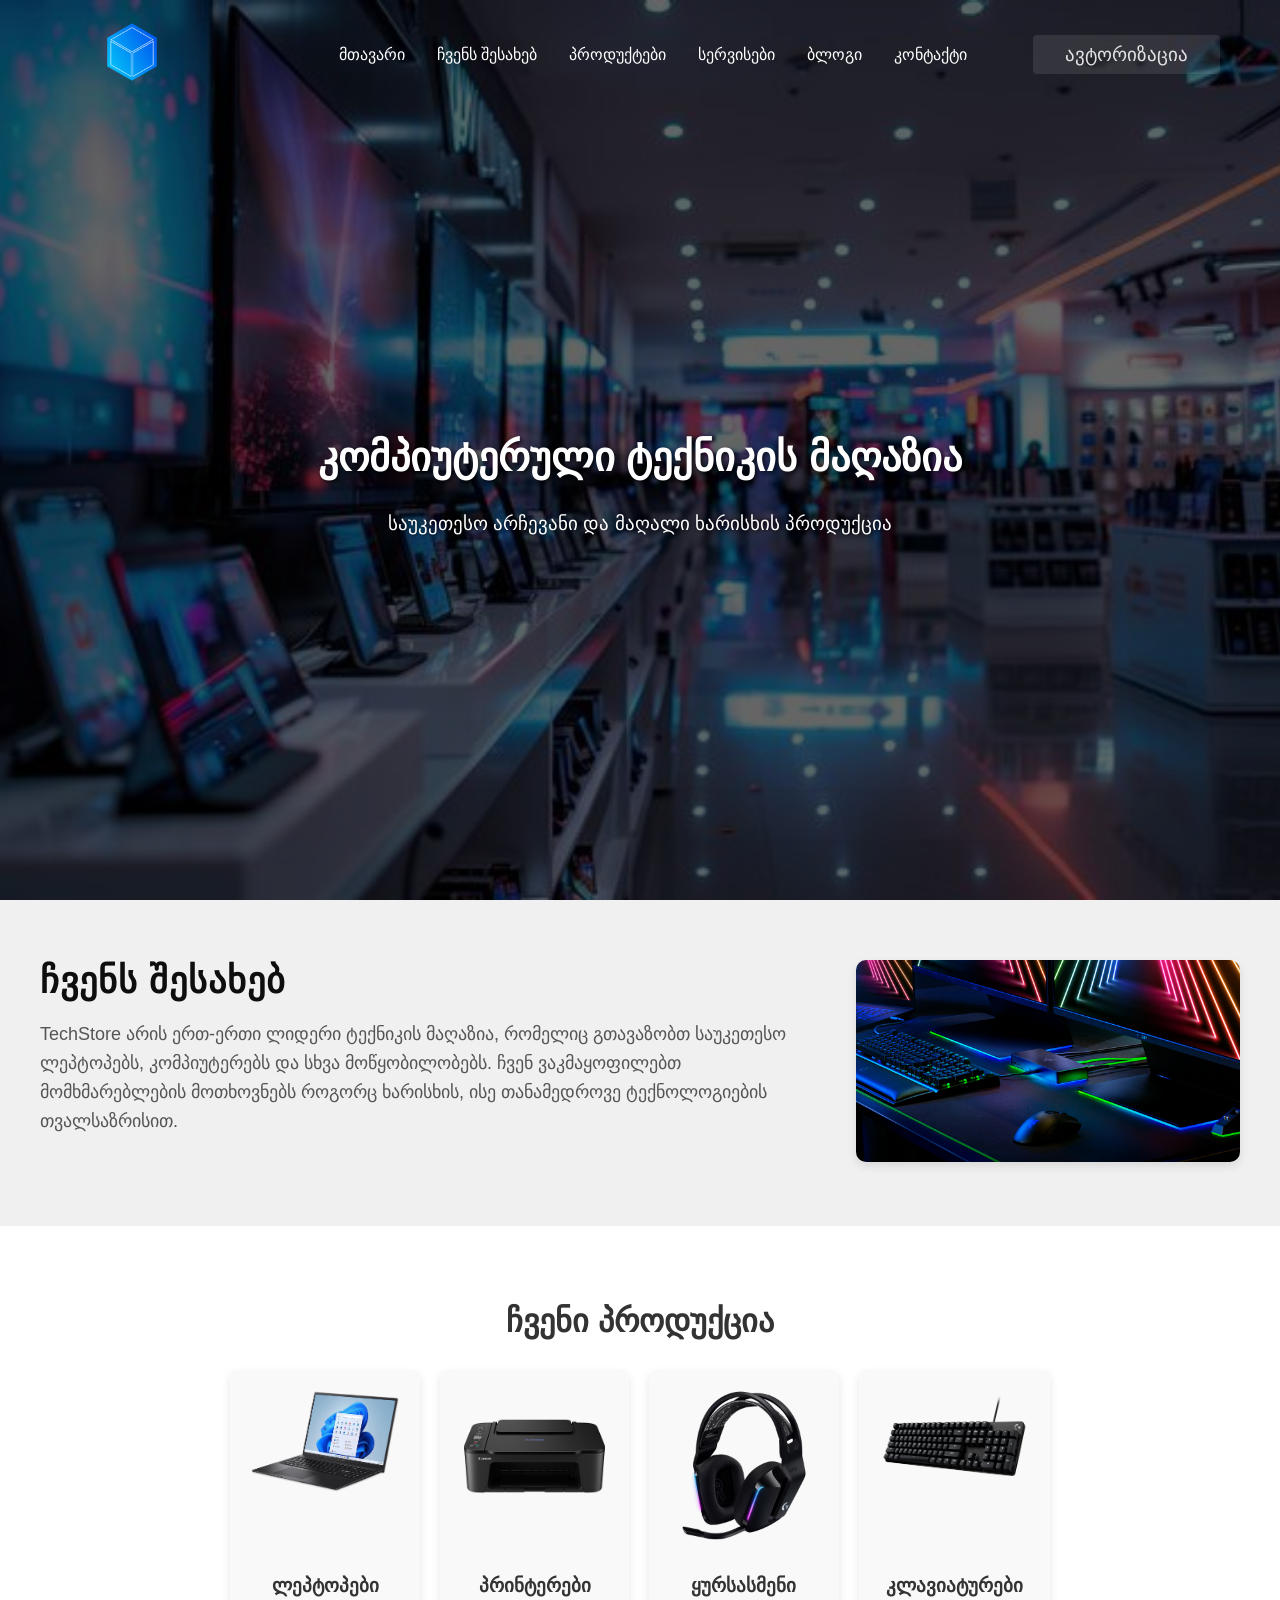
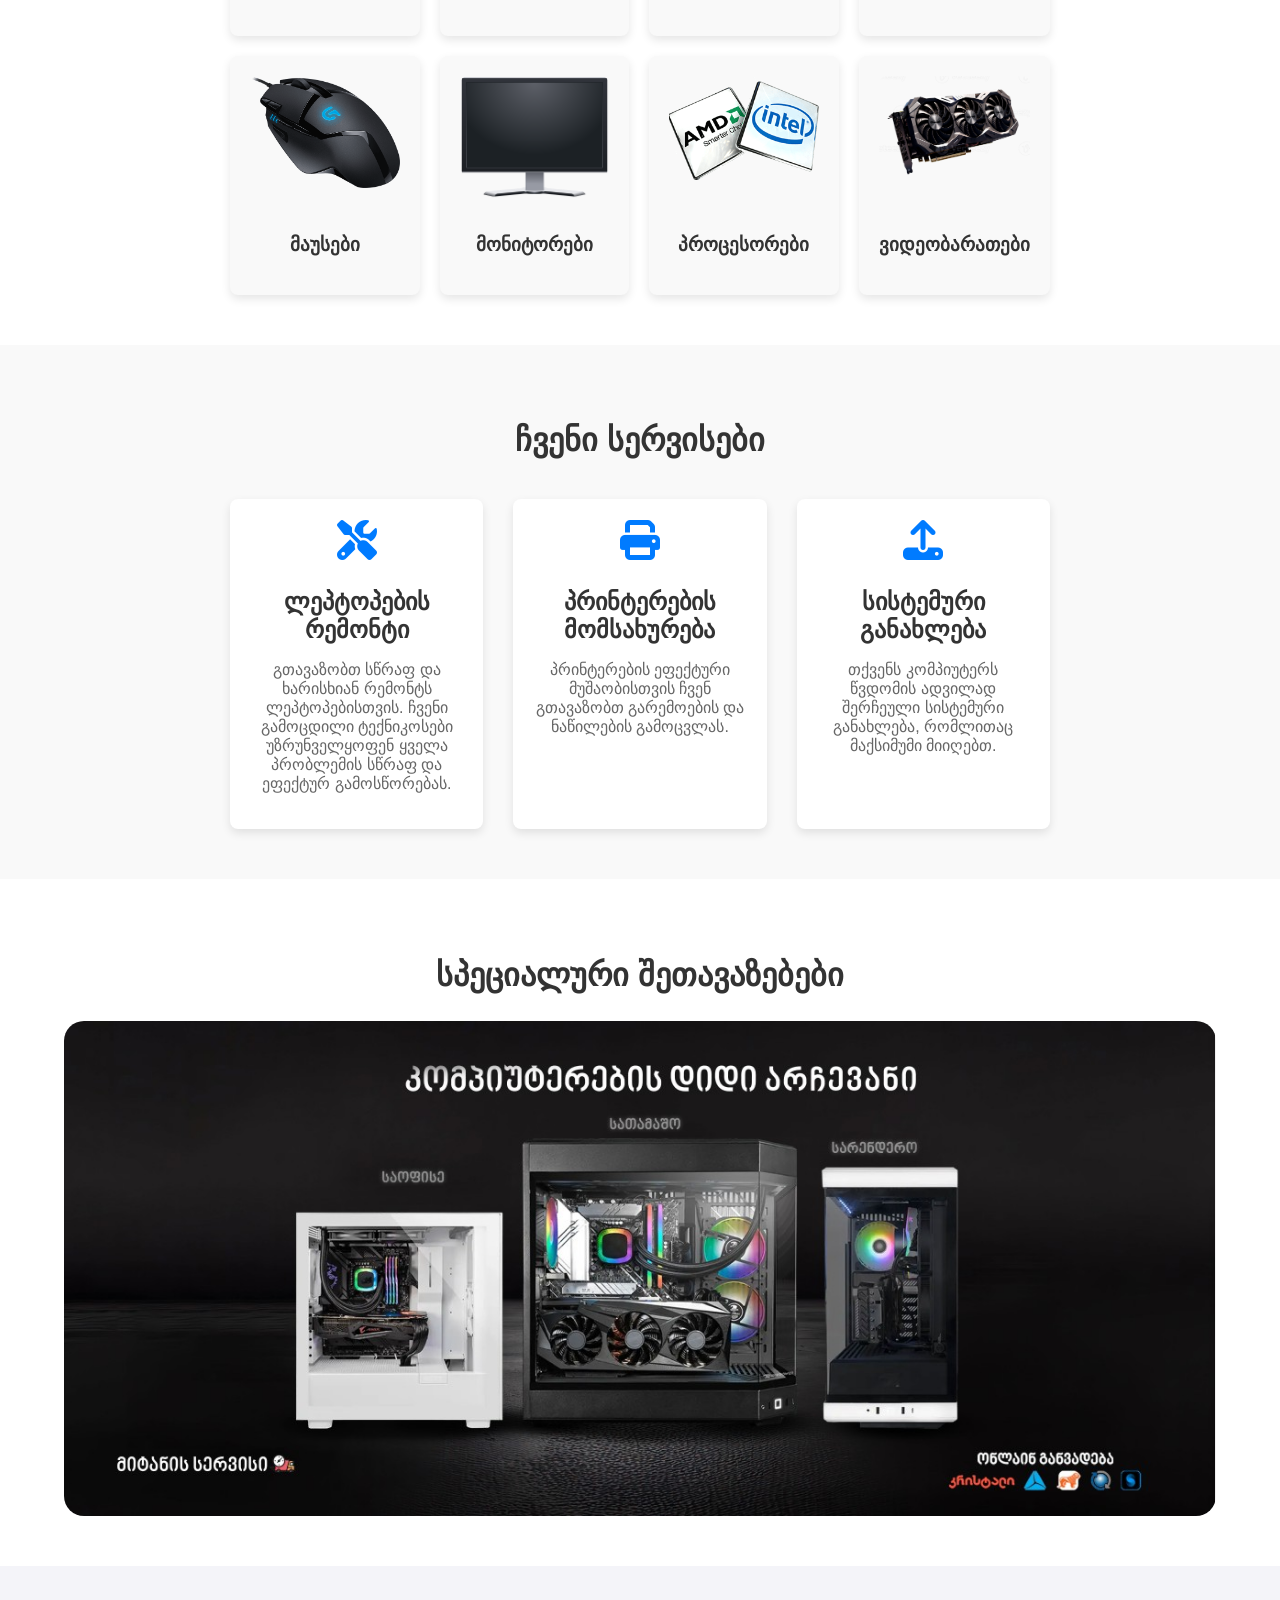
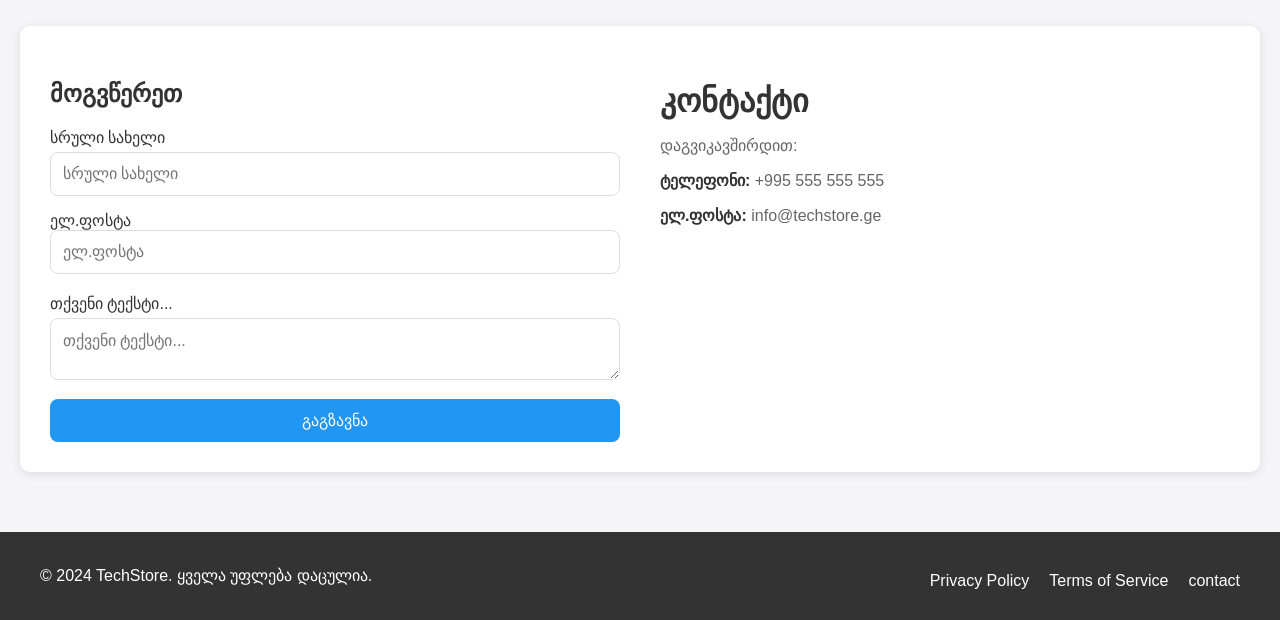
<file: index.html>
<!DOCTYPE html>
<html lang="en">
<head>
    <meta charset="UTF-8">
    <meta name="viewport" content="width=device-width, initial-scale=1.0">
    <meta name="description" content="TechStore - ინტერნეტ მაღაზია, სადაც შეგიძლიათ შეიძინოთ ყველაზე პოპულარული ტექნოლოგიები. რეგისტრაცია და ავტორიზაცია სწრაფად და მარტივად.">
    <title>კომპიუტერული ტექნიკის მაღაზია</title>
    <link rel="shortcut icon" href="./images/logo.png" type="image/x-icon">
    <link rel="stylesheet" href="//cdn.web-fonts.ge/fonts/archyedt-bold/css/archyedt-bold.min.css">
    <link rel="stylesheet" href="./css/styles.css">
    <link rel="stylesheet" href="https://cdnjs.cloudflare.com/ajax/libs/font-awesome/6.6.0/css/all.min.css" integrity="sha512-Kc323vGBEqzTmouAECnVceyQqyqdsSiqLQISBL29aUW4U/M7pSPA/gEUZQqv1cwx4OnYxTxve5UMg5GT6L4JJg==" crossorigin="anonymous" referrerpolicy="no-referrer" />
    
</head>
<body>
    <header>
        <section id="home" class="hero">
            <img src="./images/background.png" alt="Background Image" class="background-img">
            <div class="main-container">
                <div class="header-content">
                    <a href="index.html"><img class="logo" src="./images/logo.png" alt=""></a>
                    <div class="burger-menu">
                        <i class="fa-solid fa-bars"></i>
                    </div>
                    <nav class="nav">
                        <ul class="menu">
                            <li><a href="index.html">მთავარი</a></li>
                            <li><a href="index.html#about">ჩვენს შესახებ</a></li>
                            <li class="dropdown">
                                <a href="index.html#products">პროდუქტები</a>
                                <ul class="submenu">
                                    <li><a href="index.html#products">ლეპტოპები</a></li>
                                    <li><a href="index.html#products">პრინტერები</a></li>
                                    <li><a href="index.html#products">აქსესუარები</a></li>
                                </ul>
                            </li>
                            <li><a href="/index.html#services">სერვისები</a></li>
                            <li><a href="blog.html">ბლოგი</a></li>
                            <li><a href="/index.html#contact">კონტაქტი</a></li>
                        </ul>
                        <a href="/auth.html"><button class="auth-button">ავტორიზაცია</button></a>
                    </nav>
                </div>
                <div class="hero-text">
                    <h2>კომპიუტერული ტექნიკის მაღაზია</h2>
                    <p>საუკეთესო არჩევანი და მაღალი ხარისხის პროდუქცია</p>
                </div>
            </div>
        </section>
    </header>

    <main>

        <section id="about" class="about">
            <div class="container">
                <div class="about-content">
                    <h2>ჩვენს შესახებ</h2>
                    <p>TechStore არის ერთ-ერთი ლიდერი ტექნიკის მაღაზია, რომელიც გთავაზობთ საუკეთესო ლეპტოპებს, კომპიუტერებს და სხვა მოწყობილობებს. ჩვენ ვაკმაყოფილებთ მომხმარებლების მოთხოვნებს როგორც ხარისხის, ისე თანამედროვე ტექნოლოგიების თვალსაზრისით.</p>
                </div>
                <div class="about-image">
                    <img src="/images/about.png" alt="TechStore - About Us">
                </div>
            </div>
        </section>

        <section id="products" class="products">
            <h2>ჩვენი პროდუქცია</h2>
            <div class="product-grid">
                <div class="product-card">
                    <img class="product-img" src="/images/laptop.png" alt="ლეპტოპი">
                    <h3>ლეპტოპები</h3>
                </div>
                <div class="product-card">
                    <img class="product-img" src="/images/printer.png" alt="დაბეჭდვის მოწყობილობა">
                    <h3>პრინტერები</h3>
                </div>
                <div class="product-card">
                    <img class="product-img" src="/images/headset.png" alt="აქსესუარები">
                    <h3>ყურსასმენი</h3>
                </div>
                <div class="product-card">
                    <img class="product-img" src="/images/keyboard.png" alt="აქსესუარები">
                    <h3>კლავიატურები</h3>
                </div>
                <div class="product-card">
                    <img class="product-img" src="/images/mouse.png" alt="აქსესუარები">
                    <h3>მაუსები</h3>
                </div>
                <div class="product-card">
                    <img class="product-img" src="/images/monitor.png" alt="აქსესუარები">
                    <h3>მონიტორები</h3>
                </div>
                <div class="product-card">
                    <img class="product-img" src="/images/procesor.png" alt="აქსესუარები">
                    <h3>პროცესორები</h3>
                </div>
                <div class="product-card">
                    <img class="product-img" src="/images/gpu.png" alt="აქსესუარები">
                    <h3>ვიდეობარათები</h3>
                </div>
            </div>
        </section>
        <section id="services" class="services">
            <div class="container">
                <h2>ჩვენი სერვისები</h2>
                <div class="services-list">
                    <div class="service">
                        <div class="icon">
                            <i class="fa-solid fa-screwdriver-wrench"></i>
                        </div>
                        <h3>ლეპტოპების რემონტი</h3>
                        <p>გთავაზობთ სწრაფ და ხარისხიან რემონტს ლეპტოპებისთვის. ჩვენი გამოცდილი ტექნიკოსები უზრუნველყოფენ ყველა პრობლემის სწრაფ და ეფექტურ გამოსწორებას.</p>
                    </div>
                    <div class="service">
                        <div class="icon">
                            <i class="fa-solid fa-print"></i>
                        </div>
                        <h3>პრინტერების მომსახურება</h3>
                        <p>პრინტერების ეფექტური მუშაობისთვის ჩვენ გთავაზობთ გარემოების და ნაწილების გამოცვლას.</p>
                    </div>
                    <div class="service">
                        <div class="icon">
                            <i class="fa-solid fa-upload"></i>
                        </div>
                        <h3>სისტემური განახლება</h3>
                        <p>თქვენს კომპიუტერს წვდომის ადვილად შერჩეული სისტემური განახლება, რომლითაც მაქსიმუმი მიიღებთ.</p>
                    </div>
                </div>
            </div>
        </section>
        <section id="slider" class="slider">
            <h2>სპეციალური შეთავაზებები</h2>
            <div class="slider-container">
                <img src="/images/slide-1.jpg" alt="ლეპტოპები" class="slider-image">
                <img src="/images/slide-2.jpg" alt="პრინტერები" class="slider-image">
                <img src="/images/slide-3.jpg" alt="აქსესუარები" class="slider-image">
                <img src="/images/slide-4.jpg" alt="აქსესუარები" class="slider-image">
            </div>
        </section>
        
        
        <section id="contact" class="contact">
            <div class="contact-container">
                <div class="contact-form">
                    <h3>მოგვწერეთ</h3>
                    <form action="#" method="POST">
                        <label for="name">სრული სახელი</label>
                        <input type="text" id="name" name="name" placeholder="სრული სახელი" required>
                        
                        <label for="email">ელ.ფოსტა
                            <input type="email" id="email" name="email" placeholder="ელ.ფოსტა" required>
                        </label>
                        
                        
                        <label for="message">თქვენი ტექსტი...</label>
                        <textarea id="message" name="message" placeholder="თქვენი ტექსტი..." required></textarea>
                        
                        <button type="submit">გაგზავნა</button>
                    </form>
                </div>
                <div class="contact-info">
                    <h2>კონტაქტი</h2>
                    <p>დაგვიკავშირდით:</p>
                    <p><strong>ტელეფონი:</strong> +995 555 555 555</p>
                    <p><strong>ელ.ფოსტა:</strong> info@techstore.ge</p>
                </div>
            </div>
        </section>
              
    </main>

    <footer class="footer">
        <div class="footer-container">
            <p>&copy; 2024 TechStore. ყველა უფლება დაცულია.</p>
            <div class="footer-links">
                <a href="#">Privacy Policy</a>
                <a href="#">Terms of Service</a>
                <a href="#contact">contact</a>
            </div>
        </div>
    </footer>
</body>
</html>
</file>
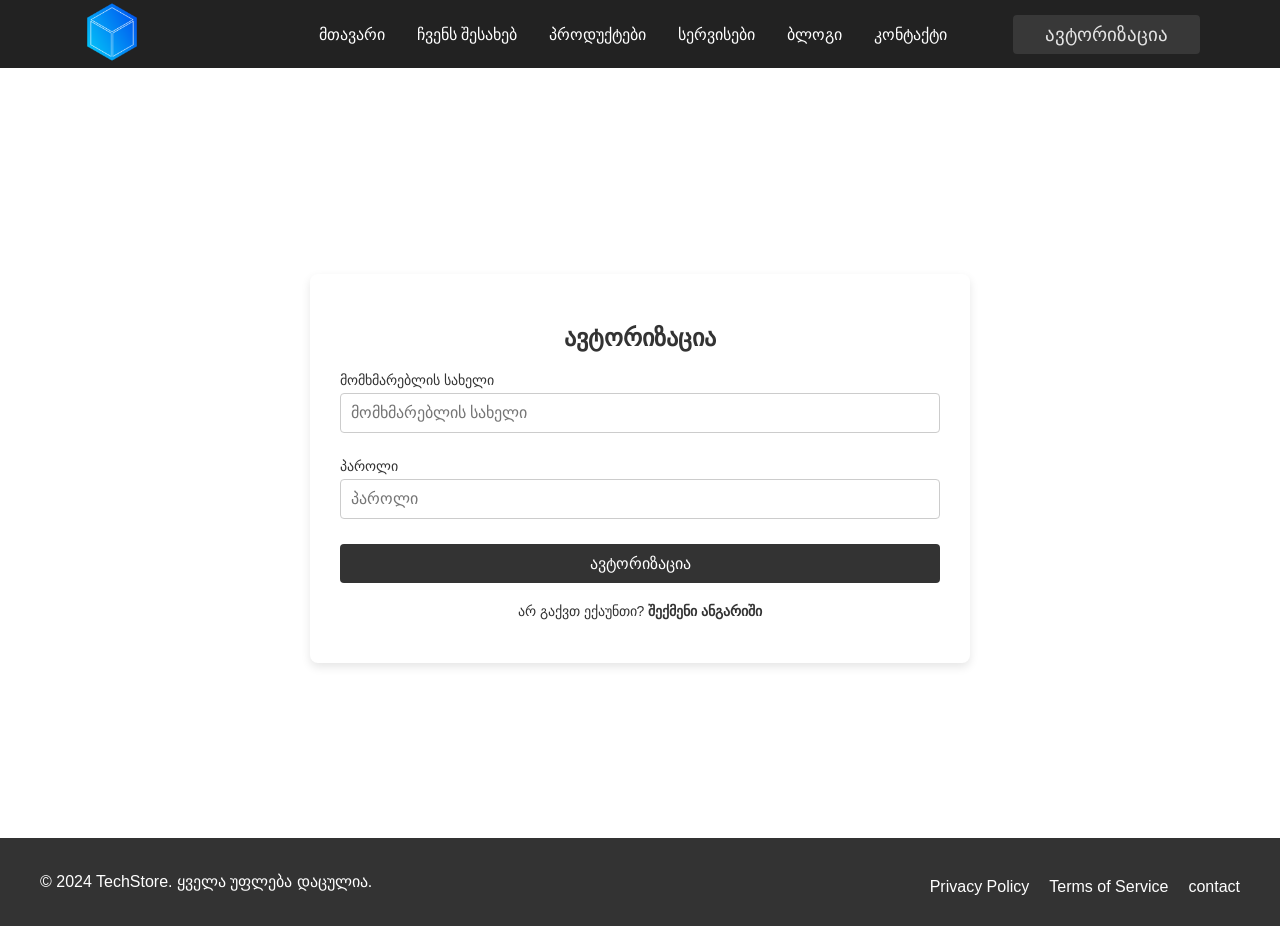
<file: auth.html>
<!DOCTYPE html>
<html lang="en">
<head>
    <meta charset="UTF-8">
    <meta name="viewport" content="width=device-width, initial-scale=1.0">
    <meta name="description" content="TechStore - ინტერნეტ მაღაზია, სადაც შეგიძლიათ შეიძინოთ ყველაზე პოპულარული ტექნოლოგიები. რეგისტრაცია და ავტორიზაცია სწრაფად და მარტივად.">
    <title>ავტორიზაცია - TechStore</title>
    <link rel="shortcut icon" href="./images/logo.png" type="image/x-icon">
    <link rel="stylesheet" href="//cdn.web-fonts.ge/fonts/archyedt-bold/css/archyedt-bold.min.css">
    <link rel="stylesheet" href="./css/styles.css">
    <link rel="stylesheet" href="https://cdnjs.cloudflare.com/ajax/libs/font-awesome/6.6.0/css/all.min.css" integrity="sha512-Kc323vGBEqzTmouAECnVceyQqyqdsSiqLQISBL29aUW4U/M7pSPA/gEUZQqv1cwx4OnYxTxve5UMg5GT6L4JJg==" crossorigin="anonymous" referrerpolicy="no-referrer" />
</head>
<body>
    <header>
        <section id="home">
            <div class="main-container">
                <div class="header-container">
                    <a href="index.html"><img class="logo" src="./images/logo.png" alt="TechStore"></a>
                    <div class="burger-menu">
                        <i class="fa-solid fa-bars"></i>
                    </div>
                    <nav class="nav">
                        <ul class="menu">
                            <li><a href="index.html">მთავარი</a></li>
                            <li><a href="index.html#about">ჩვენს შესახებ</a></li>
                            <li class="dropdown">
                                <a href="index.html#products">პროდუქტები</a>
                                <ul class="submenu">
                                    <li><a href="index.html#products">ლეპტოპები</a></li>
                                    <li><a href="index.html#products">პრინტერები</a></li>
                                    <li><a href="index.html#products">აქსესუარები</a></li>
                                </ul>
                            </li>
                            <li><a href="services.html">სერვისები</a></li>
                            <li><a href="blog.html">ბლოგი</a></li>
                            <li><a href="/index.html#contact">კონტაქტი</a></li>
                        </ul>
                        <a href="/auth.html"><button class="auth-button">ავტორიზაცია</button></a>

                    </nav>
                </div>
            </div>
        </section>
    </header>
    <main>
        <section class="auth-section">
            <div class="auth-container">
                <h2>ავტორიზაცია</h2>
                <form id="authForm" action="#" method="POST">
                    <label for="username">მომხმარებლის სახელი</label>
                    <input type="text" id="username" name="username" placeholder="მომხმარებლის სახელი" required>
                    <span class="error" id="usernameError"></span>
                
                    <label for="password">პაროლი</label>
                    <input type="password" id="password" name="password" placeholder="პაროლი" required>
                    <span class="error" id="passwordError"></span>
                
                    <button type="submit">ავტორიზაცია</button>
                </form>
                <p class="signup-link">
                    არ გაქვთ ექაუნთი? <a href="registration.html">შექმენი ანგარიში</a>
                </p>
            </div>
        </section>
    </main>

    <footer class="footer">
        <div class="footer-container">
            <p>&copy; 2024 TechStore. ყველა უფლება დაცულია.</p>
            <div class="footer-links">
                <a href="#">Privacy Policy</a>
                <a href="#">Terms of Service</a>
                <a href="#contact">contact</a>
            </div>
        </div>
    </footer>
    <script src="./js/script.js"></script>

</body>
</html>
</file>
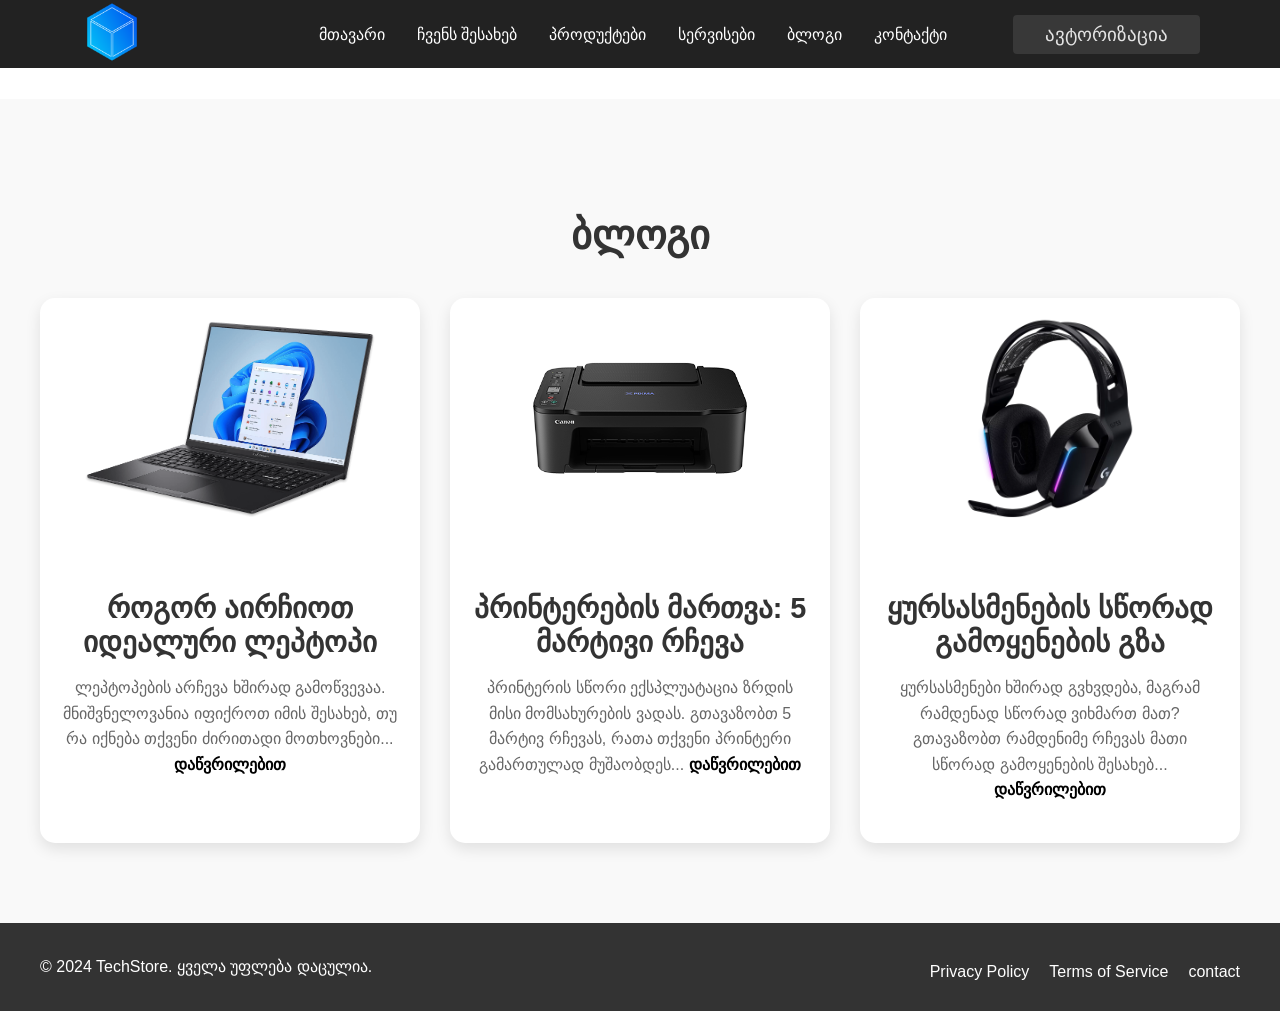
<file: blog.html>
<!DOCTYPE html>
<html lang="en">
<head>
    <meta charset="UTF-8">
    <link rel="shortcut icon" href="./images/logo.png" type="image/x-icon">
    <meta name="viewport" content="width=device-width, initial-scale=1.0">
    <meta name="description" content="TechStore - ინტერნეტ მაღაზია, სადაც შეგიძლიათ შეიძინოთ ყველაზე პოპულარული ტექნოლოგიები. რეგისტრაცია და ავტორიზაცია სწრაფად და მარტივად.">

    <title>ბლოგი - TechStore</title>
    <link rel="stylesheet" href="//cdn.web-fonts.ge/fonts/archyedt-bold/css/archyedt-bold.min.css">
    <link rel="stylesheet" href="./css/styles.css">
    <link rel="stylesheet" href="https://cdnjs.cloudflare.com/ajax/libs/font-awesome/6.6.0/css/all.min.css" integrity="sha512-Kc323vGBEqzTmouAECnVceyQqyqdsSiqLQISBL29aUW4U/M7pSPA/gEUZQqv1cwx4OnYxTxve5UMg5GT6L4JJg==" crossorigin="anonymous" referrerpolicy="no-referrer" />

</head>
<body>
    <header>
        <section id="home">
            <div class="main-container">
                <div class="header-container">
                    <a href="index.html"><img class="logo" src="./images/logo.png" alt=""></a>
                    <div class="burger-menu">
                        <i class="fa-solid fa-bars"></i>
                    </div>
                    <nav class="nav">
                        <ul class="menu">
                            <li><a href="index.html">მთავარი</a></li>
                            <li><a href="index.html#about">ჩვენს შესახებ</a></li>
                            <li class="dropdown">
                                <a href="index.html#products">პროდუქტები</a>
                                <ul class="submenu">
                                    <li><a href="index.html#products">ლეპტოპები</a></li>
                                    <li><a href="index.html#products">პრინტერები</a></li>
                                    <li><a href="index.html#products">აქსესუარები</a></li>
                                </ul>
                            </li>
                            <li><a href="services.html">სერვისები</a></li>
                            <li><a href="blog.html">ბლოგი</a></li>
                            <li><a href="/index.html#contact">კონტაქტი</a></li>
                        </ul>
                        <a href="/auth.html"><button class="auth-button">ავტორიზაცია</button></a>
                    </nav>
                </div>
            </div>
        </section>
    </header>

    <main>
        <section id="blog" class="blog">
            <div class="container">
                <h2>ბლოგი</h2>
                <div class="blog-posts">
                    <div class="blog-card">
                        <img src="/images/laptop.png" alt="Laptop post" class="blog-image">
                        <div class="post-content">
                            <h3>როგორ აირჩიოთ იდეალური ლეპტოპი</h3>
                            <p>ლეპტოპების არჩევა ხშირად გამოწვევაა. მნიშვნელოვანია იფიქროთ იმის შესახებ, თუ რა იქნება თქვენი ძირითადი მოთხოვნები... <span class="read-more">დაწვრილებით</span></p>
                        </div>
                    </div>

                    <div class="blog-card">
                        <img src="/images/printer.png" alt="Printer post" class="blog-image">
                        <div class="post-content">
                            <h3>პრინტერების მართვა: 5 მარტივი რჩევა</h3>
                            <p>პრინტერის სწორი ექსპლუატაცია ზრდის მისი მომსახურების ვადას. გთავაზობთ 5 მარტივ რჩევას, რათა თქვენი პრინტერი გამართულად მუშაობდეს... <span class="read-more">დაწვრილებით</span></p>
                        </div>
                    </div>
                    <div class="blog-card">
                        <img src="/images/headset.png" alt="Headset post" class="blog-image">
                        <div class="post-content">
                            <h3>ყურსასმენების სწორად გამოყენების გზა</h3>
                            <p>ყურსასმენები ხშირად გვხვდება, მაგრამ რამდენად სწორად ვიხმართ მათ? გთავაზობთ რამდენიმე რჩევას მათი სწორად გამოყენების შესახებ... <span class="read-more">დაწვრილებით</span></p>
                        </div>
                    </div>
                </div>
            </div>
        </section>
    </main>

    <footer class="footer">
        <div class="footer-container">
            <p>&copy; 2024 TechStore. ყველა უფლება დაცულია.</p>
            <div class="footer-links">
                <a href="#">Privacy Policy</a>
                <a href="#">Terms of Service</a>
                <a href="#contact">contact</a>
            </div>
        </div>
    </footer>
</body>
</html>
</file>
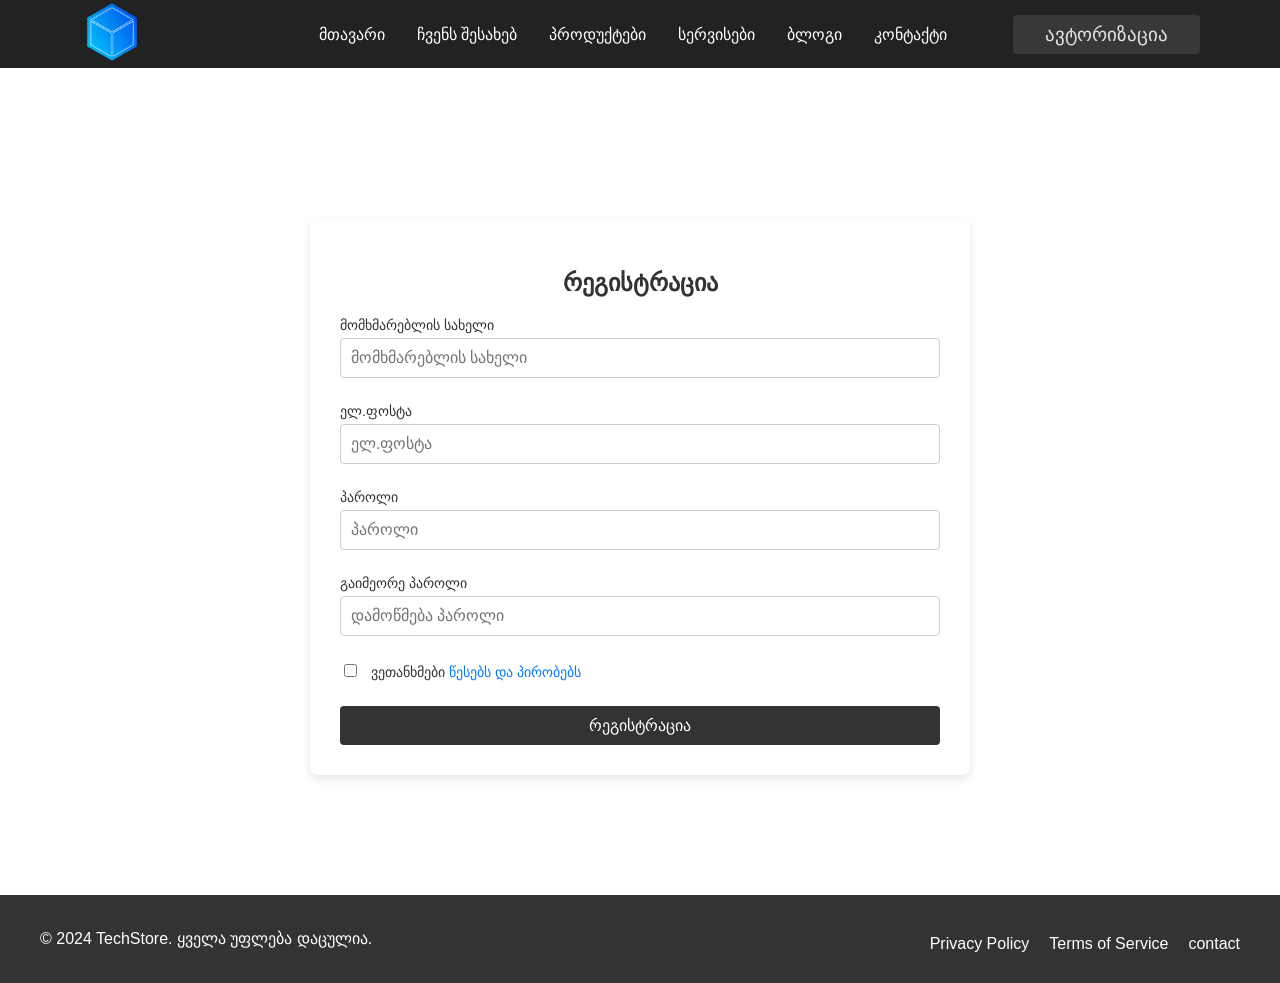
<file: registration.html>
<!DOCTYPE html>
<html lang="en">
<head>
    <meta charset="UTF-8">
    <meta name="viewport" content="width=device-width, initial-scale=1.0">
    <meta name="description" content="TechStore - ინტერნეტ მაღაზია, სადაც შეგიძლიათ შეიძინოთ ყველაზე პოპულარული ტექნოლოგიები. რეგისტრაცია და ავტორიზაცია სწრაფად და მარტივად.">
    <title>რეგისტრაცია - TechStore</title>
    <link rel="shortcut icon" href="./images/logo.png" type="image/x-icon">
    <link rel="stylesheet" href="//cdn.web-fonts.ge/fonts/archyedt-bold/css/archyedt-bold.min.css">
    <link rel="stylesheet" href="./css/styles.css">
    <link rel="stylesheet" href="https://cdnjs.cloudflare.com/ajax/libs/font-awesome/6.6.0/css/all.min.css" integrity="sha512-Kc323vGBEqzTmouAECnVceyQqyqdsSiqLQISBL29aUW4U/M7pSPA/gEUZQqv1cwx4OnYxTxve5UMg5GT6L4JJg==" crossorigin="anonymous" referrerpolicy="no-referrer" />
</head>
<body>
    <header>
        <section id="home">
            <div class="main-container">
                <div class="header-container">
                    <a href="index.html"><img class="logo" src="./images/logo.png" alt="TechStore"></a>
                    <div class="burger-menu">
                        <i class="fa-solid fa-bars"></i>
                    </div>
                    <nav class="nav">
                        <ul class="menu">
                            <li><a href="index.html">მთავარი</a></li>
                            <li><a href="index.html#about">ჩვენს შესახებ</a></li>
                            <li class="dropdown">
                                <a href="index.html#products">პროდუქტები</a>
                                <ul class="submenu">
                                    <li><a href="index.html#products">ლეპტოპები</a></li>
                                    <li><a href="index.html#products">პრინტერები</a></li>
                                    <li><a href="index.html#products">აქსესუარები</a></li>
                                </ul>
                            </li>
                            <li><a href="services.html">სერვისები</a></li>
                            <li><a href="blog.html">ბლოგი</a></li>
                            <li><a href="/index.html#contact">კონტაქტი</a></li>
                        </ul>
                        <a href="/auth.html"><button class="auth-button">ავტორიზაცია</button></a>
                    </nav>
                </div>
            </div>
        </section>
    </header>

    <main>
        <section class="registration-section">
            <div class="registration-container">
                <h2>რეგისტრაცია</h2>
                <form id="registrationForm" action="#" method="POST">
                    <label for="reg-username">მომხმარებლის სახელი</label>
                    <input type="text" id="reg-username" name="username" placeholder="მომხმარებლის სახელი" required>
                    <span id="reg-usernameError" class="error"></span>
                
                    <label for="reg-email">ელ.ფოსტა</label>
                    <input type="email" id="reg-email" name="email" placeholder="ელ.ფოსტა" required>
                    <span id="reg-emailError" class="error"></span>
                
                    <label for="reg-password">პაროლი</label>
                    <input type="password" id="reg-password" name="password" placeholder="პაროლი" required>
                    <span id="reg-passwordError" class="error"></span>
                
                    <label for="confirm-password">გაიმეორე პაროლი</label>
                    <input type="password" id="confirm-password" name="confirm-password" placeholder="დამოწმება პაროლი" required>
                    <span id="confirmPasswordError" class="error"></span>
                
                    <div class="checkbox">
                        <label>
                            <input type="checkbox" id="terms-checkbox" name="terms">
                            ვეთანხმები <a href="#">წესებს და პირობებს</a>
                            <span id="termsError" class="error"></span>

                        </label>
                    </div>
                    <button type="submit">რეგისტრაცია</button>
                </form>
            </div>
        </section>
    </main>

    <footer class="footer">
        <div class="footer-container">
            <p>&copy; 2024 TechStore. ყველა უფლება დაცულია.</p>
            <div class="footer-links">
                <a href="#">Privacy Policy</a>
                <a href="#">Terms of Service</a>
                <a href="#contact">contact</a>
            </div>
        </div>
    </footer>
    <script src="./js/script.js"></script>

</body>
</html>
</file>
<file: css/styles.css>
:root {
    --primary-color: #2196f3;
    --secondary-color: #1b1b1b;
    --text-color: #131313;
    --font-family: "ArchyEDT-Bold", sans-serif;
}

body {
    margin: 0;
    font-family: var(--font-family);
    color: var(--text-color);
}
a{
    text-decoration: none;
}

.blog {
    padding: 80px 20px;
    background-color: #f9f9f9;
}

.blog .container {
    max-width: 1200px;
    margin: 0 auto;
    text-align: center;
}

.blog h2 {
    font-size: 2.5rem;
    color: #333;
    margin-bottom: 40px;
    font-weight: bold;
}

.blog-posts {
    display: grid;
    grid-template-columns: repeat(auto-fill, minmax(300px, 1fr));
    gap: 30px;
    justify-items: center;
}

.blog-card {
    background-color: #fff;
    border-radius: 15px;
    box-shadow: 0 6px 15px rgba(0, 0, 0, 0.1);
    overflow: hidden;
    transition: transform 0.3s ease, box-shadow 0.3s ease;
    width: 100%;
}

.blog-card:hover {
    transform: translateY(-10px);
    box-shadow: 0 10px 25px rgba(0, 0, 0, 0.2);
}

.blog-image {
    width: 100%;
    height: 200px;
    margin: 20px 0;
    object-fit: contain;
    transition: transform 0.3s ease;
}

.blog-card:hover .blog-image {
    transform: scale(1.05);
}

.post-content {
    padding: 20px;
}

.post-content h3 {
    font-size: 1.8rem;
    color: #333;
    margin-bottom: 15px;
    font-weight: bold;
    transition: color 0.3s ease;
}

.post-content p {
    font-size: 1rem;
    color: #666;
    line-height: 1.6;
    margin-bottom: 20px;
}

.read-more {
    color: #000;
    font-weight: bold;
    text-decoration: none;
    transition: color 0.3s ease;
}

.read-more:hover {
    color: #2196f3;
    cursor: pointer;
}

.services {
    padding: 50px 18%;
    background-color: #f9f9f9;
}

.services h2 {
    text-align: center;
    margin-bottom: 40px;
    font-size: 2em;
    color: #333;
}

.services-list {
    display: grid;
    grid-template-columns: repeat(3, 1fr);
    gap: 30px;
}

.service {
    background-color: #fff;
    padding: 20px;
    border-radius: 8px;
    box-shadow: 0 4px 10px rgba(0, 0, 0, 0.1);
    text-align: center;
}

.service .icon {
    font-size: 40px;
    color: #007bff;
    margin-bottom: 20px;
}

.service h3 {
    font-size: 1.5em;
    margin-bottom: 15px;
    color: #333;
}

.service p {
    font-size: 1em;
    color: #666;
}

.service:hover h3 {
    color: #2196f3;
    cursor: pointer;
}

.hero {
    position: relative;
    width: 100%;
    height: 100vh;
    display: flex;
    align-items: center;
    color: #fff;
    text-align: center;
    overflow: hidden;
}

.hero .background-img {
    position: absolute;
    top: 0;
    left: 0;
    width: 100vw;
    height: 100vh;
    object-fit: cover;
    z-index: -1;
    filter: brightness(40%);
}
.burger-menu{
    display: none;
}
.nav{
    display: flex;
    gap: 50px;
    align-items: center;
}
.main-container {
    height: 11vh;
}

.header-container {
    background-color: #222222;
    position: absolute;
    top: 0;
    display: flex;
    width: 100%;
    align-items: center;
    justify-content: space-around;
    z-index: 1;
}

.header-content {
    position: absolute;
    top: 0;
    display: flex;
    width: 100%;
    align-items: center;
    justify-content: space-around;
    z-index: 1;
    padding: 20px;
}

.logo {
    width: 5vw;
}

.hero-text {
    display: flex;
    flex-direction: column;
    justify-content: center;
    margin: 0 auto;
    width: 100vw;
    font-size: 1.5rem;
}

.hero h2 {
    font-size: 2.5rem;
    margin-bottom: 10px;
    text-shadow: 2px 2px 4px rgba(0, 0, 0, 0.7);
}

.hero p {
    font-size: 1.2rem;
    line-height: 1.6;
    text-shadow: 1px 1px 3px rgba(0, 0, 0, 0.5);
}

header {
    color: white;
    display: flex;
    justify-content: space-between;
    align-items: center;
}

header .menu {
    list-style: none;
    margin: 0;
    padding: 0;
    display: flex;
    align-items: center;
}

header .menu li {
    margin: 0 1rem;
    position: relative;
}

header .menu a {
    color: white;
}

header .menu a:hover {
    color: #2196f3;
    text-decoration: none;
}

header .menu .submenu {
    display: none;
    position: absolute;
    top: 100%;
    left: 0;
    background: rgba(22, 22, 22, 0.486);
    list-style: none;
    padding: 0.5rem 1rem;
    box-shadow: 0 4px 6px rgba(0, 0, 0, 0.1);
    text-align: start;
    border-radius: 4px;
}

header .menu .dropdown ul li {
    margin: 0;
}

header .menu .dropdown:hover .submenu {
    display: flex;
    flex-direction: column;
    gap: 0.5rem;
}
.error {
    color: red;
    font-size: 0.85em;
    margin-top: -5px;
    margin-bottom: 10px;
    display: block;
}
.auth-button{
    display: flex;
    align-items: center;
    background-color: rgba(240, 240, 240, 0.1);
    border: 0;
    color: #ffffffdc;
    border-radius: .25rem;
    font-family: var(--font-family);
    padding: 0.5rem 2rem;
    font-size: 1.2rem;
    transition: transform 0.5s ease,
}
.auth-button:hover{
    cursor: pointer;
    color: #fff;
    background-color: #2196f3;   
    filter: drop-shadow(0 0 5px #2196f3);
}
header .nav a:hover {
    text-decoration: none;
} 
#about {
    padding: 60px 20px;
    background-color: #f0f0f0;
    color: #333;
    font-family: var(--font-family);
}

.about .container {
    display: flex;
    flex-direction: row;
    justify-content: space-between;
    align-items: center;
    max-width: 1200px;
    margin: 0 auto;
}

.about-content {
    flex: 1;
    
    padding-right: 30px;
}

.about h2 {
    font-size: 36px;
    color: #0e0e0e;
    margin-bottom: 20px;
    margin: 0;
    font-weight: bold;
    text-transform: uppercase;
    letter-spacing: 1px;
}

.about p {
    font-size: 18px;
    line-height: 1.6;
    color: #555;
    margin-bottom: 30px;
}

.about-image img {
    max-width: 30vw;
    height: auto;
    border-radius: 10px;
    box-shadow: 0 4px 10px rgba(0, 0, 0, 0.1);
}

.products {
    padding: 50px 18%;
    background-color: #fff;
}

.products h2 {
    text-align: center;
    margin-bottom: 30px;
    font-size: 2em;
    color: #333;
}

.product-grid {
    display: grid;
    grid-template-columns: repeat(4, 1fr);
    gap: 20px;
}

.product-card {
    display: flex;
    flex-direction: column;
    justify-content: space-between;
    background-color: #f9f9f9;
    padding: 20px;
    border-radius: 8px;
    box-shadow: 0 4px 10px rgba(0, 0, 0, 0.1);
    text-align: center;
    transition: all 0.3s ease; 
}

.product-card:hover {
    background-color: #e9e9e9; 
    transform: scale(1.05); 
    box-shadow: 0 0px 5px rgba(0, 0, 0, 0.2);
}

.product-card img {
    width: 100%;
    height: auto;
    border-radius: 8px;
    margin-bottom: 15px;
    transition: transform 0.3s ease; 
}

.product-card:hover img {
    transform: scale(1.1); 
}

.product-card h3 {
    font-size: 1.2em;
    color: #333;
    transition: color 0.3s ease; 
}

.product-card:hover h3 {
    color: #007bff; 
}
.slider {
    position: relative;
    width: 90vw; 
    margin: auto;
    padding: 50px 0;
    overflow: hidden;
}
.slider h2{
    font-size: 2rem;
    color: #333;
    text-align: center;
}
.slider-container {
    display: flex;
    justify-content: space-between;
    width: 400%;
    animation: slide 8s infinite;
}

.slider-image {
    width: 25%; 
    height: auto;
    border-radius: 20px;
    object-fit: cover;
}

@keyframes slide {
    0% {
        transform: translateX(0);
    }
    25% {
        transform: translateX(-25%);
    }
    50% {
        transform: translateX(-50%);
    }
    75% {
        transform: translateX(-75%);
    }
    100% {
        transform: translateX(0);
    }
}


.contact {
    background-color: #f4f4f9;
    padding: 60px 20px;
}

.contact-container {
    max-width: 1200px;
    margin: 0 auto;
    display: flex;
    flex-wrap: wrap;
    justify-content: space-between;
    background-color: #fff;
    box-shadow: 0 2px 10px rgba(0, 0, 0, 0.1);
    border-radius: 10px;
    gap: 40px;
    padding: 30px;
}

.contact-info, .contact-form {
    flex: 1;
    min-width: 280px;
}

.contact-info h2 {
    font-size: 2rem;
    color: #333;
    margin-bottom: 10px;
}

.contact-info p {
    font-size: 1rem;
    color: #666;
    margin-bottom: 8px;
}

.contact-info strong {
    color: #333;
}

.contact-form h3 {
    font-size: 1.5rem;
    color: #333;
    margin-bottom: 20px;
}

.contact-form label {
    font-size: 1rem;
    color: #333;
    margin-bottom: 5px;
    display: block;
}

.contact-form input,
.contact-form textarea {
    width: 100%;
    padding: 12px;
    margin-bottom: 15px;
    border: 1px solid #ddd;
    border-radius: 8px;
    font-family:var(--font-family);
    font-size: 1rem;
    color: #333;
    transition: all 0.3s ease-in-out;
    box-sizing: border-box;
}

.contact-form input:focus,
.contact-form textarea:focus {
    border-color: #2196f3;
    outline: none;
}

.contact-form button {
    background-color: #2196f3;
    color: #fff;
    padding: 12px 20px;
    border: none;
    border-radius: 8px;
    font-size: 1rem;
    cursor: pointer;
    font-family: var(--font-family);
    transition: background-color 0.3s ease;
    width: 100%;
}

.contact-form button:hover {
    filter: drop-shadow(0 0 5px #2196f3);
}

.footer {
    background-color: #333;
    color: #fff;
    padding: 30px 20px;
    text-align: center;
}

.footer-container {
    max-width: 1200px;
    margin: 0 auto;
    display: flex;
    justify-content: space-between;
    align-items: center;
    flex-wrap: wrap;
}

.footer p {
    font-size: 1rem;
    margin: 0;
}

.footer-links {
    display: flex;
    gap: 20px;
    justify-content: center;
    margin-top: 10px;
}

.footer-links a {
    color: #fff;
    font-size: 1rem;
    transition: color 0.3s ease;
}

.footer-links a:hover {
    text-decoration: none;
    color: #2196f3;
}
.auth-section {
    max-width: 600px;
    margin: 175px auto;
    background-color: #fff;
    padding: 30px;
    border-radius: 8px;
    box-shadow: 0 4px 10px rgba(0, 0, 0, 0.1);
}

.auth-section h2 {
    text-align: center;
    margin-bottom: 20px;
    font-size: 24px;
    color: #333;
}

.auth-section form {
    display: flex;
    flex-direction: column;
}

.auth-section label {
    margin-bottom: 5px;
    font-size: 14px;
    color: #333;
}

.auth-section input[type="text"],
.auth-section input[type="password"] {
    padding: 10px;
    margin-bottom: 20px;
    border: 1px solid #ccc;
    font-family:var(--font-family);
    border-radius: 4px;
    font-size: 16px;
    color: #333;
}
.auth-section input:focus{
    border-color: #2196f3;
    outline: none;
}
.auth-section button {
    padding: 10px;
    background-color: #333;
    color: #fff;
    border: none;
    font-family: var(--font-family);
    border-radius: 4px;
    cursor: pointer;
    font-size: 16px;
}

.auth-section button:hover {
    background-color: #2196f3;
    filter: drop-shadow(0 0 5px #2196f3);
}

.auth-section .signup-link {
    text-align: center;
    margin-top: 20px;
    color: #333;
    font-size: 14px;
}

.auth-section .signup-link a {
    color: #333;
    text-decoration: none;
    font-weight: bold;
}

.auth-section .signup-link a:hover {
    color: #2196f3;
}

.registration-section {
    max-width: 600px;
    margin: 120px auto;
    background-color: #fff;
    padding: 30px;
    border-radius: 8px;
    box-shadow: 0 4px 10px rgba(0, 0, 0, 0.1);
}

.registration-section h2 {
    text-align: center;
    margin-bottom: 20px;
    font-size: 24px;
    color: #333;
}

.registration-section form {
    display: flex;
    flex-direction: column;
}

.registration-section label {
    margin-bottom: 5px;
    font-size: 14px;
    color: #333;
}

.registration-section input[type="text"],
.registration-section input[type="email"],
.registration-section input[type="password"] {
    padding: 10px;
    margin-bottom: 20px;
    border: 1px solid #ccc;
    border-radius: 4px;
    font-family:var(--font-family);
    font-size: 16px;
    color: #333;
}

.registration-section input:focus{
    border-color: #2196f3;
    outline: none;
}
.registration-section button {
    padding: 10px;
    background-color: #333;
    color: #fff;
    font-family:var(--font-family);
    border: none;
    border-radius: 4px;
    cursor: pointer;
    font-size: 16px;
}

.registration-section button:hover {
    background-color: #2196f3;
}

.checkbox{
    margin-bottom: 20px;
    font-size: 16px;

}

a {
    text-decoration: none;
    color: #007bff;
}

a:hover {
    text-decoration: underline;
}

input[type="checkbox"] {
    margin-right: 10px;
}



@media (max-width: 768px) {
    .hero {
        height: 100vh;
    }
    .main-container{
        width: 100vw;
        
    }
    .header-content{
        width: 90%;
        justify-content: space-between;
    }
    .burger-menu{
        display: block;
        font-size: 24px;
    }
    .nav{
        display: none;
    }
    .hero-text {
        font-size: 1.2rem;
    }

    .hero h2 {
        font-size: 2rem;
    }

    .hero p {
        font-size: 1rem;
    }

    .logo {
        width: 10vw;
    }

    header .menu {
        flex-direction: column;
        align-items: center;
        padding: 10px;
    }

    header .menu li {
        margin: 10px 0;
    }

    .background-img {
        object-fit: cover;
        filter: brightness(30%);
    }

    .about .container {
        flex-direction: column;
        text-align: center;
    }

    .about-content {
        padding-right: 0;
        margin-bottom: 30px;
    }

    .about-image img {
        max-width: 90%;
        height: auto;
        margin: 0 auto;
    }
    .products {
        padding: 50px 5%;
    }

    .product-grid {
        grid-template-columns: 1fr;
        gap: 10px;
    }
    .products h2 {
        font-size: 2rem;
        margin: 0 0 20px 0;
    }

    .product-card h3 {
        font-size: 1rem;
    }

    .product-img {
        height: 120px;
    }

    .slider {
        width: 90vw;
    }

    .slider-image {
        width: 85vw;
    }
    .services {
        padding: 50px 5%;
    }

    .services-list {
        grid-template-columns: 1fr;
        gap: 15px;
    }

    .service {
        padding: 10px;
    }

    .service h3 {
        font-size: 1.1em;
    }

    .service p {
        font-size: 0.9em;
    }
    .contact-container {
        flex-direction: column;
        gap: 20px;
    }

    .contact-info, .contact-form {
        width: 100%;
    }

    .contact-form input, .contact-form textarea {
        font-size: 0.9rem;
    }

    .contact-form button {
        font-size: 1rem;
    }

    footer {
        padding: 0.5rem;
    }

    footer p {
        font-size: 0.9rem;
    }
}
@media (max-width: 1024px) {
    .product-grid {
        grid-template-columns: repeat(2, 1fr);
        gap: 15px;
    }
    .logo {
        width: 8vw;
    }
    .header-content{
        width: 90%;
        justify-content: space-between;
    }
    .burger-menu{
        display: block;
        font-size: 24px;
    }
    .nav{
        display: none;
    }
    .slider {
        width: 90vw;
    }

    .slider-image {
        width: 85vw;
    }
    .services-list {
        grid-template-columns: repeat(2, 1fr);
        gap: 20px;
    }

    .service {
        padding: 15px;
    }

    .service h3 {
        font-size: 1.3em;
    }

    .service p {
        font-size: 0.95em;
    }
}

@media (max-width: 480px) {
    .hero {
        height: 100vh;
        text-align: center;
    }

    .hero-text {
        font-size: 1rem;
    }

    .hero h2 {
        font-size: 1.8rem;
    }

    .hero p {
        font-size: 0.9rem;
    }

    .logo {
        width: 20vw;
    }

    header .menu {
        flex-direction: column;
        align-items: center;
        padding: 10px;
    }

    header .menu li {
        margin: 10px 0;
    }

    .background-img {
        object-fit: cover;
        filter: brightness(30%);
    }

    .about .container {
        flex-direction: column;
        text-align: center;
    }

    .about h2 {
        font-size: 24px;
    }

    .about p {
        font-size: 14px;
    }

    .about-image img {
        max-width: 90%;
        height: auto;
        margin: 0 auto;
    }

    .products h2 {
        margin: 0 0 20px 0;

        font-size: 1.8rem;
    }

    .product-card h3 {
        font-size: 0.9rem;
    }

    .product-img {
        height: 100px;
    }

    .slider {
        width: 85vw;
    }

    .slider-image {
        width: 80vw;
    }

    .contact-container {
        flex-direction: column;
        gap: 20px;
    }

    .contact-info, .contact-form {
        width: 100%;
    }

    .contact-form input, .contact-form textarea {
        font-size: 0.8rem;
    }

    .contact-form button {
        font-size: 0.9rem;
    }

    footer {
        padding: 0.5rem;
    }

    footer p {
        font-size: 0.8rem;
    }
}

@media (min-width: 1600px) {
    .hero h2 {
        font-size: 3rem;
    }

    .hero p {
        font-size: 1.4rem;
    }

    .products h2 {
        margin: 0 0 20px 0;
        font-size: 3rem;
    }

    .product-card h3 {
        font-size: 1.4rem;
    }

    .slider {
        width: 63vw;

    }
}

@media (min-width: 1920px) {


    .hero h2 {
        font-size: 3.5rem;
    }

    .hero p {
        font-size: 1.6rem;
    }
    header .menu a {
        font-size: 1.5rem;
    }
    .products h2 {
        margin: 0 0 20px 0;
        font-size: 3.5rem;
    }

    .product-card h3 {
        font-size: 1.6rem;
    }

    .slider {
        max-width: 1400px;
    }
}
</file>
